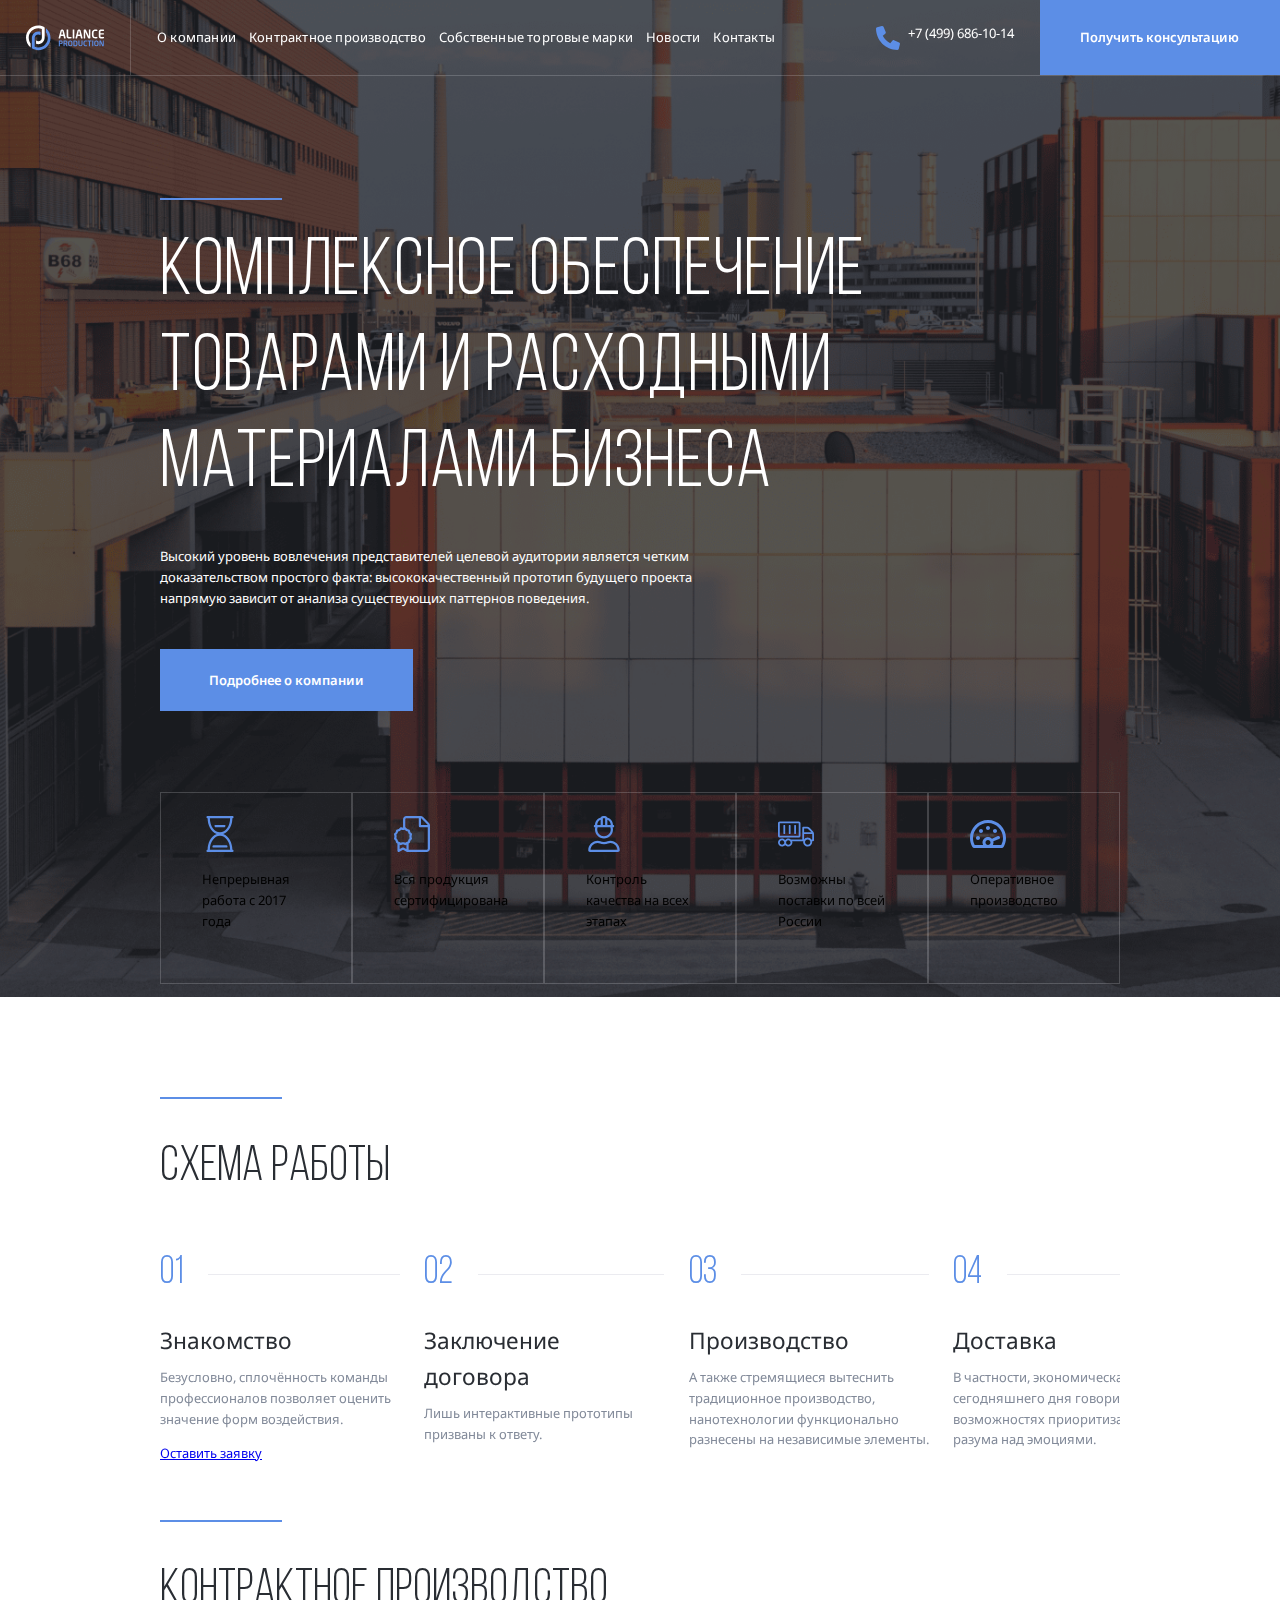
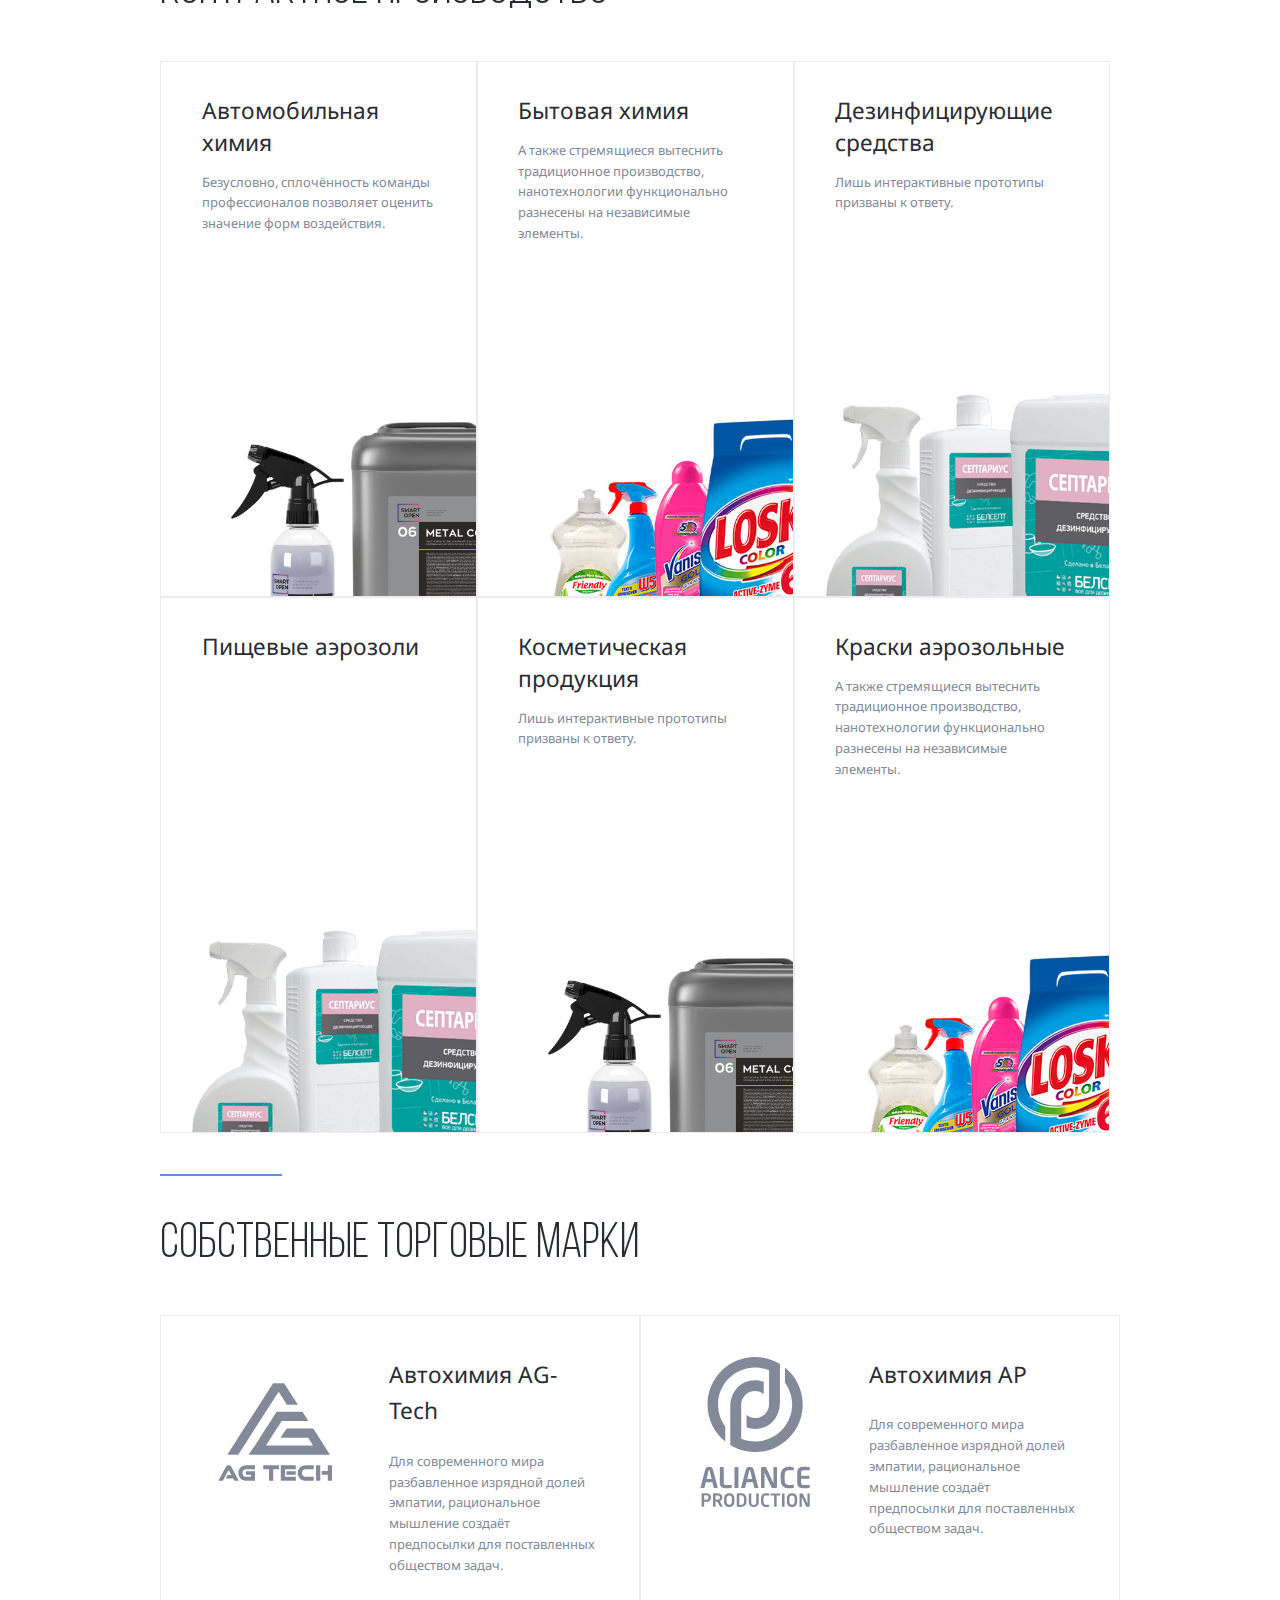
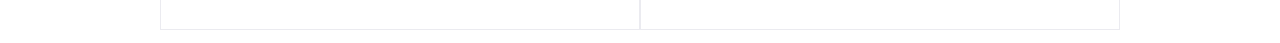
<file: index.html>
<!DOCTYPE html>
<html lang="ru">
  <head>
    <meta charset="UTF-8" />
    <meta name="viewport" content="width=device-width, initial-scale=1.0" />
    <link rel="preconnect" href="https://fonts.googleapis.com" />
    <link rel="preconnect" href="https://fonts.gstatic.com" crossorigin />
    <link
      href="https://fonts.googleapis.com/css2?family=Noto+Sans:ital,wght@0,100..900;1,100..900&display=swap"
      rel="stylesheet" />
    <link rel="stylesheet" href="css/swiper-bundle.min.css" />
    <link rel="stylesheet" href="css/normalize.css" />
    <link rel="stylesheet" href="css/style.css" />
    <title>Aliance Production</title>
  </head>
  <body>
    <div class="mobile-menu">
      <ul class="mobile-menu-nav">
        <li class="mobile-menu-nav-item">
          <a href="#" class="mobile-menu-link">О компании</a>
        </li>
        <li class="mobile-menu-nav-item">
          <a href="#" class="mobile-menu-link">Контрактное производство</a>
          <ul class="mobile-submenu">
            <li class="mobile-submenu-item">
              <a class="mobile-submenu-link" href="#">Автомобильная химия</a>
            </li>
            <li class="mobile-submenu-item">
              <a class="mobile-submenu-link" href="#">Бытовая химия</a>
            </li>
            <li class="mobile-submenu-item">
              <a class="mobile-submenu-link" href="#">Дезинфицирующие средства</a>
            </li>
            <li class="mobile-submenu-item">
              <a class="mobile-submenu-link" href="#">Пищевые аэрозоли</a>
            </li>
            <li class="mobile-submenu-item">
              <a class="mobile-submenu-link" href="#">Косметическая продукция</a>
            </li>
            <li class="mobile-submenu-item">
              <a class="mobile-submenu-link" href="#">Краски аэрозольные</a>
            </li>
          </ul>
        </li>
        <li class="mobile-menu-nav-item">
          <a href="#" class="mobile-menu-link">Собственные торговые марки</a>
        </li>
        <li class="mobile-menu-nav-item">
          <a href="#" class="mobile-menu-link">Новости</a>
        </li>
        <li class="mobile-menu-nav-item">
          <a href="#" class="mobile-menu-link">Контакты</a>
        </li>
      </ul>
      <a href="tel:+74996861014" class="mobile-phone">+7 (499) 686-10-14</a>
      <div class="mobile-info">
        <svg class="phone-svg" width="24px" height="24px">
          <use href="img/sprite.svg#mark"></use>
        </svg>
        <address class="mobile-info-address">г. Мосвка, Холодильный пер. 4к1с8</address>
      </div>
      <div class="mobile-info">
        <svg class="phone-svg" width="24px" height="24px">
          <use href="img/sprite.svg#mail"></use>
        </svg>
        <a href="mailto:a.dragunov@tdaliance.ru" class="mobile-info-email">
          a.dragunov@tdaliance.ru
        </a>
      </div>
      <div class="mobile-info">
        <svg class="phone-svg" width="24px" height="24px">
          <use href="img/sprite.svg#vk"></use>
        </svg>
        <svg class="phone-svg" width="24px" height="24px">
          <use href="img/sprite.svg#inst"></use>
        </svg>
      </div>
    </div>
    <nav class="navbar">
      <a href="#" class="mobile-menu-toggle">
        <div class="mobile-menu-line"></div>
        <div class="mobile-menu-line"></div>
        <div class="mobile-menu-line"></div>
      </a>
      <a href="/" class="navbar-logo">
        <svg class="logo-svg logo-light">
          <use href="img/sprite.svg#logo-light"></use>
        </svg>
        <svg class="logo-svg logo-dark">
          <use href="img/sprite.svg#logo-dark"></use>
        </svg>
      </a>
      <ul class="header-nav">
        <li class="header-nav-item">
          <a href="#" class="header-nav-link">О компании</a>
        </li>
        <li class="header-nav-item">
          <a href="#" class="header-nav-link">Контрактное производство</a>
        </li>
        <li class="header-nav-item">
          <a href="#" class="header-nav-link">Собственные торговые марки</a>
        </li>
        <li class="header-nav-item">
          <a href="#" class="header-nav-link">Новости</a>
        </li>
        <li class="header-nav-item">
          <a href="#" class="header-nav-link">Контакты</a>
        </li>
      </ul>
      <div class="header-phone">
        <svg class="phone-svg" width="24px" height="24px">
          <use href="img/sprite.svg#phone"></use>
        </svg>
        <a href="tel:+74996861014" class="header-phone-link">+7 (499) 686-10-14</a>
      </div>
      <!-- /.header-phone -->
      <button class="navbar-button button">
        <svg class="button-icon" width="24px" height="24px">
          <use href="img/sprite.svg#phone"></use>
        </svg>
        <span class="button-text">Получить консультацию</span>
      </button>
    </nav>
    <!-- /.navbar -->
    <header class="header header-image">
      <div class="container">
        <div class="header-content">
          <div class="separator"></div>
          <h1 class="header-title">
            Комплексное обеспечение товарами и расходными материалами бизнеса
          </h1>
          <p class="header-text">
            Высокий уровень вовлечения представителей целевой аудитории является четким
            доказательством простого факта: высококачественный прототип будущего проекта напрямую
            зависит от анализа существующих паттернов поведения.
          </p>
          <button class="button">Подробнее о компании</button>
        </div>
        <!-- /.header-content -->

        <!-- Slider main container -->
        <div class="swiper features-slider">
          <!-- Additional required wrapper -->
          <ul class="swiper-wrapper header-features">
            <!-- Slides -->
            <li class="swiper-slide header-features-item">
              <svg width="36px" height="36px">
                <use href="img/sprite.svg#time"></use>
              </svg>
              <p class="header-features-text">Непрерывная работа c 2017 года</p>
            </li>
            <li class="swiper-slide header-features-item">
              <svg width="36px" height="36px">
                <use href="img/sprite.svg#sertificate"></use>
              </svg>
              <p class="header-features-text">Вся продукция сертифицирована</p>
            </li>
            <li class="swiper-slide header-features-item">
              <svg width="36px" height="36px">
                <use href="img/sprite.svg#control"></use>
              </svg>
              <p class="header-features-text">Контроль качества на всех этапах</p>
            </li>
            <li class="swiper-slide header-features-item">
              <svg width="36px" height="36px">
                <use href="img/sprite.svg#delivery"></use>
              </svg>
              <p class="header-features-text">Возможны поставки по всей России</p>
            </li>
            <li class="swiper-slide header-features-item">
              <svg width="36px" height="36px">
                <use href="img/sprite.svg#speed"></use>
              </svg>
              <p class="header-features-text">Оперативное производство</p>
            </li>
          </ul>

          <!-- If we need navigation buttons -->
          <div class="slider-buttons">
            <div class="slider-button-prev">
              <svg width="36px" height="24px">
                <use href="img/sprite.svg#arrow-prev"></use>
              </svg>
            </div>
            <div class="slider-button-next">
              <svg width="36px" height="24px">
                <use href="img/sprite.svg#arrow-next"></use>
              </svg>
            </div>
          </div>
        </div>
      </div>
      <!-- /.container -->
    </header>
    <section class="section section-light">
      <div class="container">
        <div class="separator"></div>
        <h2 class="section-title">схема работы</h2>

        <div class="swiper steps-slider">
          <!-- Additional required wrapper -->
          <ol class="swiper-wrapper steps">
            <!-- Slides -->
            <li class="swiper-slide steps-item">
              <span class="steps-num">01</span>
              <h3 class="steps-title">Знакомство</h3>
              <p class="steps-text">
                Безусловно, сплочённость команды профессионалов позволяет оценить значение форм
                воздействия.
              </p>
              <a href="#" class="steps-link">Оставить заявку</a>
            </li>
            <li class="swiper-slide steps-item">
              <span class="steps-num">02</span>
              <h3 class="steps-title">Заключение<br />договора</h3>
              <p class="steps-text">Лишь интерактивные прототипы призваны к ответу.</p>
            </li>
            <li class="swiper-slide steps-item">
              <span class="steps-num">03</span>
              <h3 class="steps-title">Производство</h3>
              <p class="steps-text">
                А также стремящиеся вытеснить традиционное производство, нанотехнологии
                функционально разнесены на независимые элементы.
              </p>
            </li>
            <li class="swiper-slide steps-item">
              <span class="steps-num">04</span>
              <h3 class="steps-title">Доставка</h3>
              <p class="steps-text">
                В частности, экономическая повестка сегодняшнего дня говорит о возможностях
                приоритизации разума над эмоциями.
              </p>
            </li>
          </ol>

          <!-- If we need navigation buttons -->
          <div class="steps-buttons">
            <div class="steps-button-prev">
              <svg width="36px" height="24px">
                <use href="img/sprite.svg#arrow-prev"></use>
              </svg>
            </div>
            <div class="steps-button-next">
              <svg width="36px" height="24px">
                <use href="img/sprite.svg#arrow-next"></use>
              </svg>
            </div>
          </div>
        </div>
      </div>
      <!-- /.container -->
    </section>
    <!-- /.section section-light -->
    <section class="section production">
      <div class="container">
        <div class="separator"></div>
        <h2 class="section-title">контрактное производство</h2>
        <div class="cards">
          <a href="#" class="card">
            <div class="card-content">
              <h3 class="card-title">Автомобильная химия</h3>
              <p class="card-text">
                Безусловно, сплочённость команды профессионалов позволяет оценить значение форм
                воздействия.
              </p>
            </div>
            <img src="img/avto-him.png" alt="Автомобильная химия" class="card-image" />
          </a>
          <a href="#" class="card">
            <div class="card-content">
              <h3 class="card-title">Бытовая химия</h3>
              <p class="card-text">
                А также стремящиеся вытеснить традиционное производство, нанотехнологии
                функционально разнесены на независимые элементы.
              </p>
            </div>
            <img src="img/byt-him.png" alt="Бытовая химия" class="card-image" />
          </a>
          <a href="#" class="card">
            <div class="card-content">
              <h3 class="card-title">Дезинфицирующие средства</h3>
              <p class="card-text">Лишь интерактивные прототипы призваны к ответу.</p>
            </div>
            <img src="img/dez-sredstva.png" alt="Дезинфицирующие средства" class="card-image" />
          </a>
          <a href="#" class="card">
            <div class="card-content">
              <h3 class="card-title">Пищевые аэрозоли</h3>
              <p class="card-text"></p>
            </div>
            <img src="img/dez-sredstva.png" alt="Пищевые аэрозоли" class="card-image" />
          </a>
          <a href="#" class="card">
            <div class="card-content">
              <h3 class="card-title">Косметическая продукция</h3>
              <p class="card-text">Лишь интерактивные прототипы призваны к ответу.</p>
            </div>
            <img src="img/avto-him.png" alt="Косметическая продукция" class="card-image" />
          </a>
          <a href="#" class="card">
            <div class="card-content">
              <h3 class="card-title">Краски аэрозольные</h3>
              <p class="card-text">
                А также стремящиеся вытеснить традиционное производство, нанотехнологии
                функционально разнесены на независимые элементы.
              </p>
            </div>
            <img src="img/byt-him.png" alt="Краски аэрозольные" class="card-image" />
          </a>
        </div>
      </div>
    </section>
    <section class="section trademark">
      <div class="container">
        <div class="separator"></div>
        <h2 class="section-title">собственные торговые марки</h2>
        <div class="trademark-cards">
          <div class="trademark-card">
            <svg class="trademark-card-logo">
              <use href="img/sprite.svg#AGTECH"></use>
            </svg>
            <h3 class="trademark-card-title">Автохимия AG-Tech</h3>
            <p class="trademark-card-text">
              Для современного мира разбавленное изрядной долей эмпатии, рациональное мышление
              создаёт предпосылки для поставленных обществом задач.
            </p>
          </div>
          <div class="trademark-card">
            <svg class="trademark-card-logo">
              <use href="img/sprite.svg#AP"></use>
            </svg>
            <h3 class="trademark-card-title">Автохимия AP</h3>
            <p class="trademark-card-text">
              Для современного мира разбавленное изрядной долей эмпатии, рациональное мышление
              создаёт предпосылки для поставленных обществом задач.
            </p>
          </div>
        </div>
      </div>
    </section>
    <script src="js/swiper-bundle.min.js"></script>
    <script src="js/main.js"></script>
  </body>
</html>
</file>
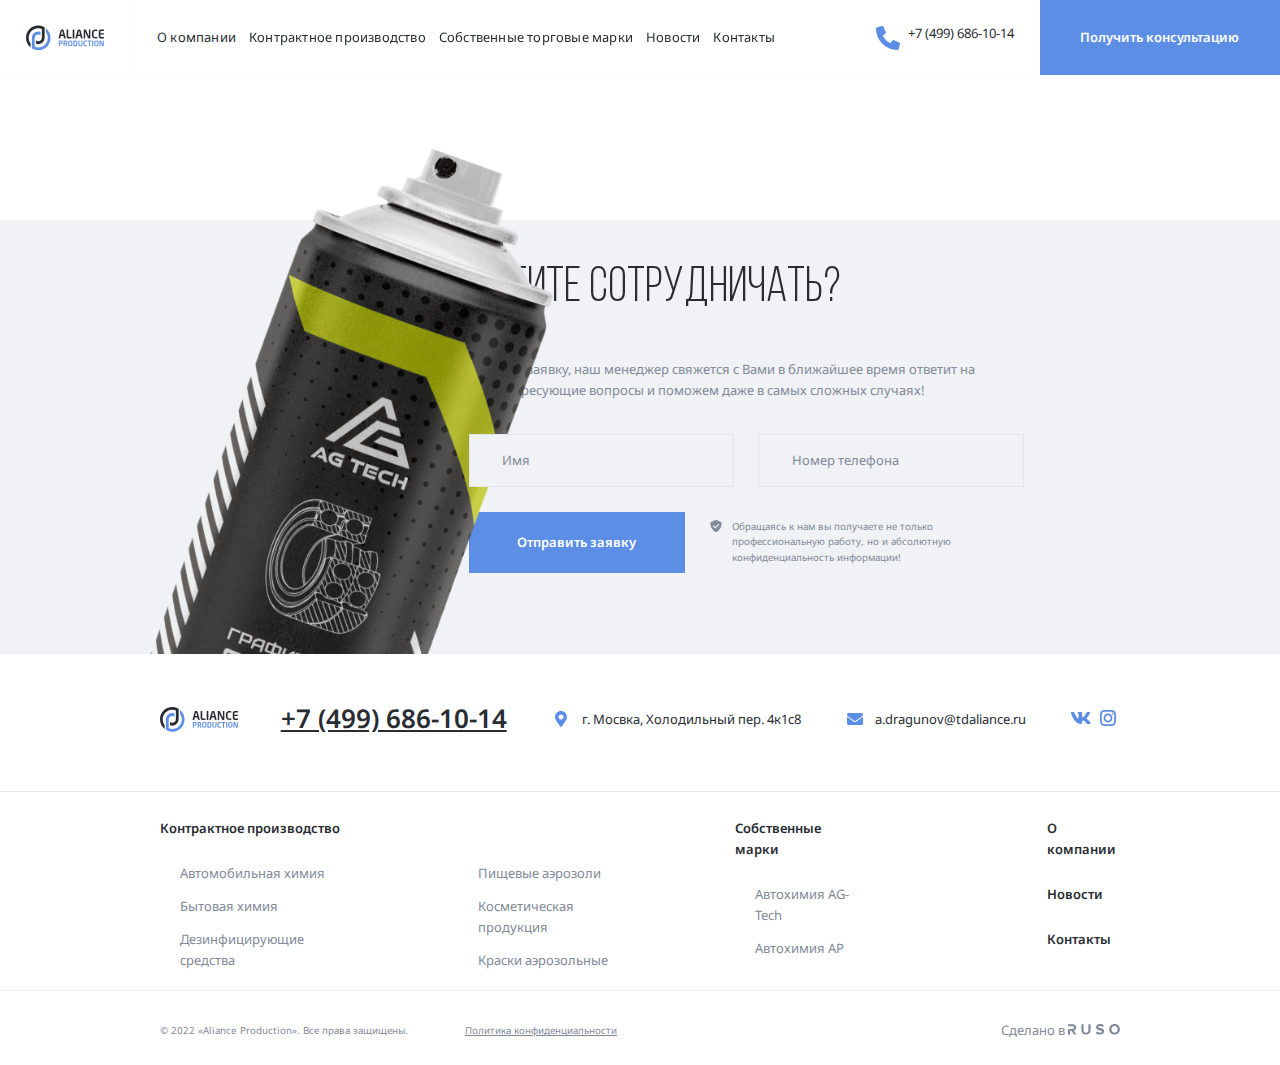
<file: about.html>
<!DOCTYPE html>
<html lang="ru">
  <head>
    <meta charset="UTF-8" />
    <meta name="viewport" content="width=device-width, initial-scale=1.0" />
    <link rel="preconnect" href="https://fonts.googleapis.com" />
    <link rel="preconnect" href="https://fonts.gstatic.com" crossorigin />
    <link
      href="https://fonts.googleapis.com/css2?family=Noto+Sans:ital,wght@0,100..900;1,100..900&display=swap"
      rel="stylesheet" />
    <link rel="stylesheet" href="css/swiper-bundle.min.css" />
    <link rel="stylesheet" href="css/normalize.css" />
    <link rel="stylesheet" href="css/style.css" />
    <title>О компании - Aliance Production</title>
  </head>
  <body>
    <div class="mobile-menu">
      <ul class="mobile-menu-nav">
        <li class="mobile-menu-nav-item">
          <a href="about.html" class="mobile-menu-link">О компании</a>
        </li>
        <li class="mobile-menu-nav-item">
          <a href="#" class="mobile-menu-link">Контрактное производство</a>
          <ul class="mobile-submenu">
            <li class="mobile-submenu-item">
              <a class="mobile-submenu-link" href="#">Автомобильная химия</a>
            </li>
            <li class="mobile-submenu-item">
              <a class="mobile-submenu-link" href="#">Бытовая химия</a>
            </li>
            <li class="mobile-submenu-item">
              <a class="mobile-submenu-link" href="#">Дезинфицирующие средства</a>
            </li>
            <li class="mobile-submenu-item">
              <a class="mobile-submenu-link" href="#">Пищевые аэрозоли</a>
            </li>
            <li class="mobile-submenu-item">
              <a class="mobile-submenu-link" href="#">Косметическая продукция</a>
            </li>
            <li class="mobile-submenu-item">
              <a class="mobile-submenu-link" href="#">Краски аэрозольные</a>
            </li>
          </ul>
        </li>
        <li class="mobile-menu-nav-item">
          <a href="#" class="mobile-menu-link">Собственные торговые марки</a>
        </li>
        <li class="mobile-menu-nav-item">
          <a href="#" class="mobile-menu-link">Новости</a>
        </li>
        <li class="mobile-menu-nav-item">
          <a href="#" class="mobile-menu-link">Контакты</a>
        </li>
      </ul>
      <a href="tel:+74996861014" class="mobile-phone">+7 (499) 686-10-14</a>
      <div class="mobile-info">
        <svg class="phone-svg" width="24px" height="24px">
          <use href="img/sprite.svg#mark"></use>
        </svg>
        <address class="mobile-info-address">г. Мосвка, Холодильный пер. 4к1с8</address>
      </div>
      <div class="mobile-info">
        <svg class="phone-svg" width="24px" height="24px">
          <use href="img/sprite.svg#mail"></use>
        </svg>
        <a href="mailto:a.dragunov@tdaliance.ru" class="mobile-info-email">
          a.dragunov@tdaliance.ru
        </a>
      </div>
      <div class="mobile-info">
        <svg class="phone-svg" width="24px" height="24px">
          <use href="img/sprite.svg#vk"></use>
        </svg>
        <svg class="phone-svg" width="24px" height="24px">
          <use href="img/sprite.svg#inst"></use>
        </svg>
      </div>
    </div>
    <nav class="navbar navbar-light">
      <a href="#" class="mobile-menu-toggle">
        <div class="mobile-menu-line"></div>
        <div class="mobile-menu-line"></div>
        <div class="mobile-menu-line"></div>
      </a>
      <a href="/" class="navbar-logo">
        <svg class="logo-svg logo-light">
          <use href="img/sprite.svg#logo-light"></use>
        </svg>
        <svg class="logo-svg logo-dark">
          <use href="img/sprite.svg#logo-dark"></use>
        </svg>
      </a>
      <ul class="header-nav">
        <li class="header-nav-item">
          <a href="#" class="header-nav-link">О компании</a>
        </li>
        <li class="header-nav-item">
          <a href="#" class="header-nav-link">Контрактное производство</a>
        </li>
        <li class="header-nav-item">
          <a href="#" class="header-nav-link">Собственные торговые марки</a>
        </li>
        <li class="header-nav-item">
          <a href="#" class="header-nav-link">Новости</a>
        </li>
        <li class="header-nav-item">
          <a href="#" class="header-nav-link">Контакты</a>
        </li>
      </ul>
      <div class="header-phone">
        <svg class="phone-svg" width="24px" height="24px">
          <use href="img/sprite.svg#phone"></use>
        </svg>
        <a href="tel:+74996861014" class="header-phone-link">+7 (499) 686-10-14</a>
      </div>
      <!-- /.header-phone -->
      <button class="navbar-button button" data-toggle="modal">
        <svg class="button-icon" width="24px" height="24px">
          <use href="img/sprite.svg#phone"></use>
        </svg>
        <span class="button-text">Получить консультацию</span>
      </button>
    </nav>
    <!-- /.navbar -->

    <section class="cta">
      <div class="bg-grey section-cta">
        <img src="img/400_1.png" alt="call to action" class="cta-image" />
        <div class="cta-form-wrapper container">
          <form action="#" class="cta-form">
            <h2 class="section-title cta-form-title">Хотите сотрудничать?</h2>
            <p class="cta-form-text">
              Оставьте заявку, наш менеджер свяжется с Вами в ближайшее время ответит на все
              интересующие вопросы и поможем даже в самых сложных случаях!
            </p>
            <div class="input-group-wrapper">
              <div class="input-group">
                <input id="user-name" type="text" class="input" placeholder="" />
                <label class="input-gpoup-label" for="user-name">Имя</label>
              </div>
              <div class="input-group">
                <input id="user-phone" type="tel" class="input" placeholder="" />
                <label class="input-gpoup-label" for="user-phone">Номер телефона</label>
              </div>
            </div>
            <div class="cta-form-footer">
              <button type="submit" class="button cta-form-button">Отправить заявку</button>
              <div class="notify">
                <svg class="notify-icon" width="14px" height="14px">
                  <use href="img/sprite.svg#shield"></use>
                </svg>
                <p class="notify-text">
                  Обращаясь к нам вы получаете не только профессиональную работу, но и абсолютную
                  конфиденциальность информации!
                </p>
              </div>
            </div>
          </form>
        </div>
      </div>
    </section>
    <footer class="footer">
      <div class="container">
        <div class="footer-top">
          <svg class="logo-svg footer-logo">
            <use href="img/sprite.svg#logo-dark"></use>
          </svg>
          <a href="tel:+74996861014" class="footer-phone">+7 (499) 686-10-14</a>
          <div class="footer-info">
            <svg class="phone-svg" width="24px" height="24px">
              <use href="img/sprite.svg#mark"></use>
            </svg>
            <address class="footer-info-address">г. Мосвка, Холодильный пер. 4к1с8</address>
          </div>
          <div class="footer-info">
            <svg class="phone-svg" width="24px" height="24px">
              <use href="img/sprite.svg#mail"></use>
            </svg>
            <a href="mailto:a.dragunov@tdaliance.ru" class="footer-info-email">
              a.dragunov@tdaliance.ru
            </a>
          </div>

          <div class="footer-social">
            <a href="#" class="footer-social-link">
              <svg class="footer-social-svg" width="24px" height="24px">
                <use href="img/sprite.svg#vk"></use>
              </svg>
            </a>
            <a href="#" class="footer-social-link">
              <svg class="footer-social-svg" width="24px" height="24px">
                <use href="img/sprite.svg#inst"></use>
              </svg>
            </a>
          </div>
        </div>
      </div>
      <hr color="#ebebf0" class="footer-separator" />
      <div class="container">
        <div class="footer-bottom">
          <div class="footer-menu-wrapper">
            <h2 class="footer-menu-title">Контрактное производство</h2>
            <ul class="footer-menu-list footer-menu-column-2">
              <li class="footer-menu-item">
                <a href="#" class="footer-menu-link">Автомобильная химия</a>
              </li>
              <li class="footer-menu-item">
                <a href="#" class="footer-menu-link">Бытовая химия</a>
              </li>
              <li class="footer-menu-item">
                <a href="#" class="footer-menu-link">Дезинфицирующие средства</a>
              </li>
              <li class="footer-menu-item">
                <a href="#" class="footer-menu-link">Пищевые аэрозоли</a>
              </li>
              <li class="footer-menu-item">
                <a href="#" class="footer-menu-link">Косметическая продукция</a>
              </li>
              <li class="footer-menu-item">
                <a href="#" class="footer-menu-link">Краски аэрозольные</a>
              </li>
            </ul>
          </div>
          <div class="footer-menu-wrapper">
            <h2 class="footer-menu-title">Собственные марки</h2>
            <ul class="footer-menu-list">
              <li class="footer-menu-item">
                <a href="#" class="footer-menu-link">Автохимия AG-Tech</a>
              </li>
              <li class="footer-menu-item">
                <a href="#" class="footer-menu-link">Автохимия AP</a>
              </li>
            </ul>
          </div>
          <div class="footer-menu-wrapper">
            <ul class="footer-menu-list">
              <li class="footer-menu-item">
                <a href="#" class="footer-menu-link footer-menu-link-bold">О компании</a>
              </li>
              <li class="footer-menu-item">
                <a href="#" class="footer-menu-link footer-menu-link-bold">Новости</a>
              </li>
              <li class="footer-menu-item">
                <a href="#" class="footer-menu-link footer-menu-link-bold">Контакты</a>
              </li>
            </ul>
          </div>
        </div>
      </div>
      <hr color="#ebebf0" class="footer-separator" />
      <div class="container">
        <div class="footer-wrapper">
          <div class="footer-legal">
            <p class="footer-copyright">&copy; 2022 «Aliance Production». Все права защищены.</p>
            <a href="#" class="footer-policy">Политика конфиденциальности</a>
          </div>
          <div class="footer-author">
            <span class="made-in">Сделано в </span>
            <svg width="52" height="11">
              <use href="img/sprite.svg#ruso"></use>
            </svg>
          </div>
        </div>
      </div>
    </footer>
    <div class="modal">
      <div class="modal-dialog">
        <h2 class="modal-title">Есть вопросы?</h2>
        <a href="#" class="modal-close" data-toggle="modal">
          <svg class="close-item" width="18" height="18">
            <use href="img/sprite.svg#modalClose"></use>
          </svg>
        </a>
        <p class="modal-text">
          Оставьте заявку, наш менеджер свяжется с Вами в ближайшее время ответит на все
          интересующие вопросы и поможем даже в самых сложных случаях!
        </p>
        <form action="#" class="modal-form">
          <div class="input-group-wrapper input-group-vertical">
            <div class="input-group modal-input-group">
              <input id="modal-user-name" type="text" class="input modal-input" placeholder="" />
              <label class="input-gpoup-label modal-input-label" for="modal-user-name">Имя</label>
            </div>
            <div class="input-group modal-input-group">
              <input id="modal-user-phone" type="tel" class="input modal-input" placeholder="" />
              <label class="input-gpoup-label modal-input-label" for="modal-user-phone"
                >Номер телефона</label
              >
            </div>
          </div>
          <div class="modal-form-footer">
            <button type="submit" class="button modal-form-button">Отправить заявку</button>
            <div class="notify">
              <svg class="notify-icon" width="14px" height="14px">
                <use href="img/sprite.svg#shield"></use>
              </svg>
              <p class="notify-text">
                Обращаясь к нам вы получаете не только профессиональную работу, но и абсолютную
                конфиденциальность информации!
              </p>
            </div>
          </div>
        </form>
      </div>
    </div>
    <script src="js/swiper-bundle.min.js"></script>
    <script src="js/main.js"></script>
  </body>
</html>
</file>
<file: css/style.css>
@import url("normalize.css");
@import url("https://fonts.googleapis.com/css2?family=Noto+Sans:ital,wght@0,100..900;1,100..900&display=swap");
@import url("swiper-bundle.min.css");

* {
  box-sizing: border-box;
}

html {
  font-size: 16px; /* 1rem */
}

@font-face {
  font-family: "Bebas Neue Book";
  src: url("BebasNeueBook.eot");
  src: url("../fonts/BebasNeueBook.woff") format("woff");
  font-display: swap;
  font-weight: normal;
  font-style: normal;
}

body {
  margin: 0;
  font-family: "Noto Sans", sans-serif;
}

.mobile-menu {
  display: none;
}

.container {
  max-width: 75%;
  margin: auto;
}

.header {
  padding-top: 5.875rem;
}

.no-webp .header-image {
  background-image: url("../img/main_img.png");
}
.header-image {
  background-image: url("../img/main_img.webp");
  background-position: left;
  background-size: cover;
  background-repeat: no-repeat;
  position: relative;
}

.header-image::before {
  content: "";
  position: absolute;
  top: 0;
  left: 0;
  background: rgba(41, 45, 51, 0.6);
  width: 100%;
  height: 100%;
  z-index: 0;
}

.navbar {
  display: flex;
  align-items: center;
  color: white;
  height: 5.875rem;
  position: fixed;
  left: 0;
  top: 0;
  width: 100%;
  z-index: 2;
  border-bottom: 1px solid rgba(235, 235, 240, 0.2);
  transition:
    background-color 0.2s,
    height 0.2s;
}

.navbar-light {
  background-color: #fff;
  color: rgb(41, 45, 51);
}

.logo-dark {
  display: none;
}

.navbar-light .logo-light {
  display: none;
}

.navbar-light .logo-dark {
  display: block;
}

.navbar-scroll {
  height: 4.5rem;
}

.navbar-light .header-logo-path {
  fill: rgb(41, 45, 51);
}

.navbar-logo {
  display: flex;
  align-items: center;
  padding: 0 3.125rem;
  border-right: 1px solid rgba(235, 235, 240, 0.2);
  height: 100%;
}

.phone-svg {
  fill: #5c8ee6;
}

.logo-svg {
  width: 9rem;
  height: 2.75rem;
}

.header-nav {
  display: flex;
  align-items: center;
  height: 100%;
  flex-basis: 100%;
  list-style: none;
  padding: 0;
  padding-left: 3.125rem;
  margin: 0;
  letter-spacing: 0.2px;
}

.header-nav-item {
  height: 100%;
  display: flex;
}

.header-nav-item:not(:last-child) {
  margin-right: 4%;
}

.header-nav-link {
  position: relative;
  display: flex;
  height: 100%;
  align-items: center;
  text-decoration: none;
  font-size: 1rem;
  color: inherit;
}

.header-nav-link::after {
  content: "";
  width: 0px;
  height: 2px;
  position: absolute;
  bottom: -1px;
  background-color: #5c8ee6;
  transition: width 0.2s;
  right: 0;
  left: auto;
}

.header-nav-link:hover::after {
  width: 100%;
  right: auto;
  left: 0;
}
.header-phone {
  flex-shrink: 0;
  display: flex;
  gap: 0.625rem;
  margin-right: 3.125rem;
}

.header-phone-link {
  text-decoration: none;
  font-size: 1rem;
  color: inherit;
}

.button {
  font-size: 1rem;
  font-weight: 600;
  line-height: 160%;
  color: white;
  padding: 1.5625rem 3.75rem;
  background: rgba(92, 142, 230, 1);
  border: none;
  cursor: pointer;
}

.navbar-button {
  padding: 1.5625rem 3.125rem;
  flex-shrink: 0;
  height: 100%;
}

.navbar-button .button-icon {
  display: none;
}

.separator {
  width: 9.375rem;
  height: 2px;
  background: rgba(92, 142, 230, 1);
}

.header-content {
  padding-top: 9.375rem;
  position: relative;
  z-index: 1;
  color: #fff;
}

.header-title {
  max-width: 1030px;
  color: #fff;
  font-family: "Bebas Neue Book";
  font-size: 80px;
  font-weight: 400;
  line-height: 120%;
  letter-spacing: 0.7px;
  margin: 26px 0;
}

.header-text {
  max-width: 45rem;
  font-size: 1rem;
  font-weight: 400;
  line-height: 160%;
  margin-top: 32px;
  margin-bottom: 3.125rem;
}

.header-features {
  display: flex;
  min-height: 10.5rem;
  padding: 0;
  margin-top: 6.25rem;
  list-style: none;
  position: relative;
}

.features-slider-dark {
  color: #292d33;
}

.features-slider-light {
  color: #fff;
}

.slider-buttons {
  display: none;
}

.slider-button-prev,
.slider-button-next {
  display: flex;
  align-items: center;
  justify-content: center;
  height: 100%;
  flex-basis: 50%;
  cursor: pointer;
  border: 1px solid rgba(235, 235, 240, 0.2);
}

.header-features-item {
  width: 18rem;
  padding: 1.75rem 3.125rem;
  border: 1px solid rgba(235, 235, 240, 0.2);
  min-height: 100%;
}

.header-features-text {
  margin-bottom: 0;
  margin-top: 1.125rem;
  font-size: 1rem;
  font-weight: 400;
  line-height: 160%;
}

.section {
  position: relative;
  margin-top: 3.125rem;
  margin-bottom: 3.125rem;
}

.section-light {
  margin-top: 100px;
}

.container-production {
  max-width: 75%;
}
.section-production {
  margin-left: 75px;
  margin-top: 115px;
}

.section-title {
  font-family: "Bebas Neue Book";
  font-size: 3.75rem;
  font-weight: 400;
  line-height: 120%;
  color: #292d33;
}

.steps {
  display: flex;
  list-style: none;
  padding: 0;
  gap: 1.875rem;
}

.steps-item {
  max-width: 20.625rem;
}

.steps-num {
  font-family: "Bebas Neue Book";
  font-size: 3rem;
  line-height: 120%;
  color: rgb(92, 142, 230);
  display: flex;
  align-items: center;
}

.steps-num::after {
  content: "";
  height: 1px;
  width: 100%;
  background: rgb(235, 235, 240);
  margin-left: 1.875rem;
}

.steps-title {
  color: rgb(41, 45, 51);
  font-family: Noto Sans;
  font-size: 1.75rem;
  font-weight: 400;
  line-height: 160%;
  margin-top: 1.875rem;
  margin-bottom: 0.625rem;
}

.steps-text {
  color: rgb(130, 138, 153);
  font-size: 1rem;
  font-weight: 400;
  line-height: 160%;
  margin-top: 0.625rem;
  margin-bottom: 1.25rem;
}

.button-link {
  display: flex;
  align-items: center;
  text-decoration: none;
  color: rgb(92, 142, 230);
  font-size: 1rem;
  font-weight: 600;
  line-height: 160%;
}

.button-link::before {
  content: "";
  height: 1px;
  width: 2.5rem;
  background: rgb(92, 142, 230);
  margin-right: 1.25rem;
  transition: width 0.2s;
}

@media (min-width: 992px) {
  .button-link:hover::before {
    width: 3.75rem;
  }
}

.primary-buttons {
  display: flex;
  height: 3.75rem;
  justify-content: flex-end;
}

.primary-button-prev,
.primary-button-next {
  display: flex;
  align-items: center;
  justify-content: center;
  background: #5c8ee6;
  height: 100%;
  width: 5rem;
  cursor: pointer;
}

.steps-buttons {
  display: none;
}

.hidden-production-title {
  display: none;
}

.cards {
  display: flex;
  flex-wrap: wrap;
}

.card {
  flex-basis: 33%;
  border: 1px solid #ebebf0;
  position: relative;
  text-decoration: none;
  transition: border 0.2s;
}

@media (min-width: 992px) {
  .card:hover .card-title {
    color: #5c8ee6;
  }
  .card:hover {
    border-color: #5c8ee6;
  }
}

.card-content {
  padding: 2.5rem 3.125rem;
}

.card-title {
  font-weight: 400;
  font-size: 1.75rem;
  line-height: 140%;
  color: #292d33;
  margin-top: 0;
  margin-bottom: 0.625rem;
  transition: color 0.2s;
}

.card-text {
  font-size: 1rem;
  line-height: 160%;
  color: #828a99;
  margin-bottom: 24.625rem;
}

.card-image {
  max-width: 100%;
  position: absolute;
  bottom: 0;
  right: 0;
  width: 90%;
  z-index: 0;
}

.trademark-cards {
  display: flex;
}

.trademark-card {
  cursor: pointer;
  flex-basis: 50%;
  border: 1px solid #ebebf0;
  text-decoration: none;
  transition: border 0.2s;
  padding: 3.125rem;
  display: grid;
  grid-template-columns: 11.25rem 1fr;
  grid-template-rows: auto 2fr;
  column-gap: 3.125rem;
  grid-template-areas:
    "logo title title"
    "logo text text";
}

@media (min-width: 992px) {
  .trademark-card:hover {
    border-color: #5c8ee6;
  }
  .trademark-card:hover .trademark-card-logo {
    fill: #5c8ee6;
  }
  .trademark-card:hover .trademark-card-title {
    color: #5c8ee6;
  }
}

.trademark-card-logo {
  width: 100%;
  grid-area: logo;
  fill: #828a99;
}

.trademark-card-title {
  grid-area: title;
  color: #292d33;
  font-size: 1.75rem;
  font-weight: 400;
  line-height: 160%;
  margin: 0;
}

.trademark-card-text {
  grid-area: text;
  color: #828a99;
  font-size: 1rem;
  font-weight: 400;
  line-height: 160%;
  padding-top: 0.625rem;
}

.founder {
  margin-top: 75px;
  min-height: 41.25rem;
  position: relative;
}

.founder-photo {
  position: absolute;
  left: 0;
  top: 0;
  width: 66%;
  min-height: 100%;
  object-fit: cover;
}
.founder-content-wrapper {
  display: flex;
  justify-content: flex-end;
}

.founder-content {
  margin-top: 95px;
  max-width: 705px;
}

.founder-text {
  color: #828a99;
  font-size: 1rem;
  font-weight: 400;
  line-height: 160%;
}
.clients {
  margin-top: 185px;
}
.clients-wrapper {
  height: 535px;
  display: flex;
  gap: 3.125rem;
}

.clients-content {
  flex-basis: 50%;
}
.clients-list {
  list-style: none;
  padding: 0;
  columns: 2 auto;
}

.clients-list-item {
  display: flex;
  align-items: center;
  gap: 1.25rem;
  color: #292d33;
  font-size: 1rem;
  font-weight: 400;
  line-height: 160%;
}

.clients-logo-list {
  display: flex;
  flex-wrap: wrap;
  flex-shrink: 10;
}

.clients-logo-item {
  display: flex;
  align-items: center;
  justify-content: center;
  flex-basis: 30%;
  border: 1px solid #ebebf0;
  padding: 1rem;
  filter: grayscale(100%);
  transition: filter 0.3s;
}

@media (min-width: 992px) {
  .clients-logo-item:hover {
    filter: grayscale(0%);
  }
}

.clients-logo {
  max-width: 100%;
}
.blog {
  margin-top: 85px;
}
.blog-card {
  display: flex;
  position: relative;
  min-height: 25rem;
  flex-direction: column;
  text-decoration: none;
  color: #fff;
  justify-content: flex-end;
  padding: 3.125rem;
}

.blog-card::before {
  content: "";
  position: absolute;
  width: 100%;
  height: 100%;
  left: 0;
  top: 0;
  background: rgba(41, 45, 51, 0.6);
  z-index: -1;
}

.clear-card::before {
  background: rgba(255, 255, 255, 0);
}

.blog-card-image {
  position: absolute;
  left: 0;
  top: 0;
  width: 100%;
  height: 100%;
  object-fit: cover;
  z-index: -2;
}

.blog-card-title {
  font-size: 1.75rem;
  font-weight: 400;
  line-height: 160%;
  margin-bottom: 10px;
}

.blog-card-text {
  font-size: 1rem;
  font-weight: 400;
  line-height: 160%;
  margin: 0;
}

.blog-slider-footer {
  display: flex;
  align-items: center;
  margin-top: 1.875rem;
  justify-content: space-between;
}

.bg-grey {
  background: #f0f2f5;
}

.cta {
  margin-top: 220px;
}
.section-cta {
  position: relative;
  padding-bottom: 6.25rem;
  margin-top: 9.375rem;
}

.cta-image {
  position: absolute;
  bottom: 0;
  max-width: 45rem;
}

.cta-form-wrapper {
  display: flex;
  justify-content: flex-end;
  max-width: 60%;
}

.cta-form {
  max-width: 52.5rem;
}

.cta-form-text {
  color: #828a99;
  font-size: 1rem;
  font-weight: 400;
  line-height: 160%;
  margin-top: 1.375rem;
  margin-bottom: 2.5rem;
  max-width: 40rem;
}

.input-group-wrapper {
  display: flex;
  gap: 1.875rem;
}

.input-group-vertical {
  display: flex;
  flex-direction: column;
}
.input-group {
  position: relative;
  height: 4.125rem;
  flex-grow: 1;
  background-color: #f0f2f5;
}

.input {
  width: 100%;
  height: 100%;
  position: absolute;
  top: 0;
  left: 0;
  padding: 1.25rem 1.875rem;
  border: 1px solid #e4e4eb;
  background-color: inherit;
}

.input:focus ~ .input-gpoup-label,
.input:not(:placeholder-shown).input:not(:focus) ~ .input-gpoup-label {
  top: -0.5rem;
  left: 1.25rem;
  font-size: 0.625rem;
}

.input:focus {
  border: 1px solid #5c8ee6;
  outline: none;
}
.input-gpoup-label {
  position: absolute;
  cursor: text;
  top: 1.5rem;
  left: 1.975rem;
  color: #828a99;
  font-size: 1rem;
  font-weight: 400;
  transition:
    top 0.2s,
    left 0.2s,
    font-size 0.2s;
  background-color: inherit;
  padding: 0 0.625rem;
}

.input.is-invalid {
  border: 1px solid red;
}

.cta-form-footer {
  display: flex;
  align-items: center;
  margin-top: 1.875rem;
  gap: 1.875rem;
}

.cta-form-button {
  flex-shrink: 0;
}
.notify {
  display: flex;
  align-items: flex-start;
  gap: 0.625rem;
}
.notify-icon {
  flex-shrink: 0;
}
.notify-text {
  max-width: 22.5rem;
  margin: 0;
  color: #828a99;
  font-size: 0.75rem;
  font-weight: 400;
  line-height: 160%;
}

.footer-top {
  padding-top: 3.125rem;
  padding-bottom: 3.125rem;
  display: flex;
  align-items: center;
  justify-content: space-between;
  gap: 5px;
}

.footer-logo {
  width: 12.5rem;
  height: 3.75rem;
}

.footer-phone {
  color: #292d33;
  font-style: SemiBold;
  font-size: 2rem;
  font-weight: 600;
  line-height: 160%;
}

.footer-info {
  display: flex;
  align-items: center;
  text-decoration: none;
  font-style: normal;
  color: #292d33;
  gap: 0.625rem;
}

.footer-info-address,
.footer-info-email {
  font-style: inherit;
  text-decoration: inherit;
  color: inherit;
}

.footer-social-link {
  text-decoration: none;
}

.footer-separator {
  height: 1px;
  border: none;
  background-color: #ebebf0;
}

.footer-bottom {
  padding-top: 20px;
}

.footer-menu-title {
  margin-top: 0;
  margin-bottom: 1.875rem;
  color: #292d33;
  font-style: SemiBold;
  font-size: 1rem;
  font-weight: 600;
  line-height: 160%;
}

.footer-menu-list {
  margin: 0;
  padding-left: 20px;
  list-style: none;
}

.footer-menu-column-2 {
  columns: 2;
  column-gap: 140px;
}
.footer-menu-link {
  text-decoration: none;
  color: #828a99;
  font-style: Regular;
  font-size: 1rem;
  font-weight: 400;
  line-height: 160%;
  margin-bottom: 0.9375rem;
  display: block;
}

.footer-menu-link-bold {
  color: #292d33;
  font-style: SemiBold;
  font-size: 1rem;
  font-weight: 600;
  line-height: 160%;
  margin-bottom: 1.875rem;
}

.footer-bottom {
  gap: 100px;
  display: flex;
}

.footer-menu-wrapper:last-child {
  margin-left: 5rem;
}

.footer-wrapper {
  padding-top: 1.25rem;
  padding-bottom: 1.25rem;
  color: #828a99;
  font-style: Regular;
}

.footer-wrapper,
.footer-legal {
  display: flex;
  align-items: center;
  justify-content: space-between;
  gap: 4.375rem;
}

.footer-copyright,
.footer-policy {
  font-size: 0.75rem;
  font-weight: 400;
  line-height: 160%;
  color: inherit;
}

.modal {
  opacity: 0;
  visibility: hidden;
  transform: translateX(-100%);
  position: fixed;
  top: 0;
  left: 0;
  width: 100%;
  height: 100%;
  background-color: rgba(41, 45, 51, 0.5);
  z-index: 10;
  display: flex;
}

.modal.is-open {
  transform: translateX(0);
  visibility: visible;
  opacity: 1;
}

.modal.is-open .modal-dialog {
  transform: translateY(0);
  opacity: 1;
}

.modal-dialog {
  margin: auto;
  width: 460px;
  padding: 40px 30px;
  background-color: #fff;
  position: relative;
  opacity: 0;
  transform: translateY(-10%);
  transition:
    transform 0.3s,
    opacity 0.3s;
}

.modal-close {
  display: block;
  position: absolute;
  top: 40px;
  right: 50px;
  width: 50px;
  height: 50px;
  display: flex;
  align-items: center;
  justify-content: center;
  border: 1px solid #ebebf0;
}

.modal-title {
  margin-top: 0;
  margin-bottom: 20px;
  color: #292d33;
  font-family: Bebas Neue Book;
  font-style: Regular;
  font-size: 2.5rem;
  font-weight: 400;
  line-height: 120%;
}

.modal-text {
  color: #828a99;
  font-size: 0.875rem;
  font-weight: 400;
  line-height: 160%;
  margin-bottom: 1.875rem;
}

.modal-input-group {
  background-color: #fff;
}

.modal-input-label {
  background-color: #fff;
}

.modal-form-footer {
  margin-top: 30px;
}

.modal-form-button {
  padding: 1rem 0;
  margin-bottom: 24px;
  width: 100%;
  display: block;
}

.alert-modal-text {
  font-size: 0.875rem;
  margin-top: 1.25rem;
  margin-bottom: 3.125rem;
}
.button-alert-modal {
  display: flex;
  justify-content: center;
  text-decoration: none;
  padding: 1rem 0;
}
.alert-modal-svg {
  width: 360px;
  height: 310px;
}

.header-secondary {
  margin-top: 5.875rem;
  background: #f0f2f5;
}

.header-secondary-wrapper {
  display: flex;
  justify-content: space-between;
}

.header-secondary-content {
  display: flex;
  flex-direction: column;
}

.header-secondary-separator {
  margin-top: 3.125rem;
}

.header-secondary-img-block {
  display: flex;
  align-items: flex-end;
}
.header-secondary-img {
  max-width: 90%;
}

.breadcrumbs {
  margin-bottom: 3.125rem;
}

.breadcrumbs-home {
  text-decoration: none;
  color: #828a99;
}

.breadcrumbs-current {
  color: #292d33;
}

.experts-wrapper {
  display: flex;
  align-items: center;
  justify-content: space-between;
}

.expert .experts-photo,
.ourProduction-photo {
  max-width: 30rem;
}
.experts-content {
  padding: 3.125rem;
}

.experts-text {
  color: #828a99;
  font-size: 1rem;
  font-weight: 400;
  line-height: 160%;
}

.ourProduction-title-hidden {
  display: none;
}
.ourProduction-saparator-hidden {
  display: none;
}

.avtohim-wrapper {
  display: flex;
}

.avtohim-image-wrapper {
  width: 38.75rem;
  display: flex;
}

.avtohim-photo {
  object-fit: cover;
  overflow: hidden;
}

.izgot-avtohim-wrapper {
  height: 41.25rem;
  display: flex;
}

.izgot-avtohim {
  object-fit: cover;
  overflow: hidden;
}

.seo-title {
  color: #292d33;
  font-style: Regular;
  font-size: 1.75rem;
  font-weight: 400;
  line-height: 160%;
}

.seo-text {
  color: #828a99;
  font-style: Regular;
  font-size: 1rem;
  font-weight: 400;
  line-height: 160%;
}

.seo-more {
  text-decoration: none;
  color: #5c8ee6;
  font-size: 1rem;
  font-weight: 600;
  line-height: 160%;
}

.avtohim-types-list {
  list-style: none;
  columns: 4;
}

.avtohim-types-item {
  display: flex;
  align-items: top;
}

.avtohim-types-item-start {
  color: #5c8ee6;
  font-size: 1rem;
  font-weight: 600;
  line-height: 160%;
  margin-right: 1.25rem;
}

.avtohim-types-item-end {
  color: #292d33;
  font-size: 1rem;
  font-weight: 400;
  line-height: 160%;
}

.research-center-text-wrapper {
  display: flex;
  align-items: center;
  column-gap: 6.25rem;
}

.policy-text {
  color: #292d33;
  font-size: 1rem;
  font-weight: 400;
  line-height: 160%;
}

.blog-cards {
  margin-top: 8.125rem;
  columns: 2;
  column-gap: 30px;
}

.blog-page-card {
  height: 400px;
  margin-bottom: 30px;
}

.blog-pageNumbers {
  width: 100%;
  display: flex;
  justify-content: flex-end;
  gap: 35px;
  margin-top: 50px;
}

.blog-pageNumbers-item {
  color: #292d33;
  font-size: 16px;
  font-weight: 600;
  line-height: 160%;
}

.blog-pageNumbers-item-first {
  color: #5c8ee6;
  margin-right: 20px;
}

/* @media */
@media (max-width: 1700px) {
  html {
    font-size: 14px;
  }
  .header-image {
    background-position: center;
  }
}

@media (max-width: 1480px) {
  html {
    font-size: 13px;
  }
  .navbar-logo {
    padding: 2rem;
  }
  .logo-svg {
    max-width: 6rem;
  }
  .header-nav {
    padding-left: 2rem;
  }
  .header-nav-item:not(:last-child) {
    margin-right: 1rem;
  }
  .header-phone {
    margin-right: 2rem;
  }
}

@media (max-width: 1220px) {
  .header-phone {
    display: none;
  }
  .navbar-button {
    padding-left: 2rem;
    padding-right: 2rem;
  }
  .slider-buttons {
    display: flex;
    margin-bottom: 1rem;
  }
  .steps-buttons {
    display: flex;
  }
  .primary-buttons {
    height: 2.5rem;
  }
  .primary-button-prev,
  .primary-button-next {
    width: 3.75rem;
  }
  .card {
    flex-basis: 50%;
  }
  .trsdemark-card {
    grid-template-columns: auto auto;
  }
  .trademark-card-logo {
    max-width: 50%;
  }
  .founder-content {
    max-width: 30rem;
  }

  .clients-content {
    flex-basis: 60%;
  }
  .cta-image {
    display: none;
  }
  .cta-form-wrapper {
    justify-content: center;
  }
  .avtohim-image-wrapper {
    max-width: 30rem;
  }
}

@media (max-width: 992px) {
  html {
    font-size: 12px;
  }

  .header-nav {
    display: none;
  }
  .navbar-logo {
    flex-grow: 1;
    justify-content: center;
  }
  .navbar-button {
    padding-left: 2.3rem;
    padding-right: 2.3rem;
  }
  .logo-svg {
    max-width: 10rem;
  }

  .mobile-menu-toggle {
    width: 80px;
    height: 100%;
    display: flex;
    flex-direction: column;
    justify-content: space-between;
    padding: 2.3rem 2.5rem;
    border-right: 1px solid rgba(235, 235, 240, 0.2);
  }
  .mobile-menu-line {
    height: 1px;
    background-color: #fff;
    width: 100%;
    transition: transform 0.2s;
  }
  .mobile-menu-line:nth-child(2) {
    width: 80%;
  }
  .navbar-light .mobile-menu-line {
    background-color: #000;
  }
  .navbar-button .button-text {
    display: none;
  }
  .navbar-button .button-icon {
    fill: #fff;
    display: block;
  }
  .mobile-menu {
    position: fixed;
    top: 0;
    right: 0;
    left: 0;
    bottom: 0;
    width: 100%;
    height: 100%;
    overflow-y: auto;
    z-index: 2;
    background-color: #fff;
    padding-top: 5rem;
    padding-left: 1.5rem;
    padding-right: 0.9rem;
  }
  .mobile-menu.is-open {
    display: block;
  }
  .mobile-menu-nav {
    list-style: none;
    padding: 0;
  }
  .mobile-menu-nav-item {
    margin-bottom: 2rem;
  }
  .mobile-menu-link {
    text-decoration: none;
    color: rgb(41, 45, 51);
    font-size: 0.875rem;
    font-weight: 700;
    line-height: 160%;
  }
  .mobile-submenu {
    list-style: none;
    padding: 0;
    padding-left: 1rem;
    margin-top: 1rem;
  }
  .mobile-submenu-link {
    text-decoration: none;
    color: rgb(130, 138, 153);
    font-size: 0.875rem;
    line-height: 160%;
  }
  .mobile-phone {
    display: block;
    color: rgb(41, 45, 51);
    font-size: 1.25rem;
    font-weight: 600;
    line-height: 160%;
    border-top: 1px solid rgb(235, 235, 240);
    padding-top: 2rem;
    margin-bottom: 1.5rem;
  }
  .mobile-info {
    display: flex;
    align-items: center;
    gap: 1rem;
    margin-bottom: 1rem;
  }
  .mobile-phone-svg {
    fill: #5c8ee6;
  }
  .mobile-info-address,
  .mobile-info-email {
    text-decoration: none;
    font-style: normal;
    color: #292d33;
    font-size: 0.875rem;
    line-height: 160%;
  }
  .close-menu .mobile-menu-line:nth-child(2) {
    display: none;
  }
  .close-menu .mobile-menu-line:nth-child(1) {
    transform: rotate(45deg) translateY(10px);
  }
  .close-menu .mobile-menu-line:nth-child(3) {
    transform: rotate(-45deg) translateY(-10px);
  }
  .trademark-cards {
    flex-direction: column;
  }
  .clients-wrapper {
    flex-direction: column;
  }
  .experts-photo,
  .ourProduction-photo {
    max-width: 20rem;
  }
  .footer-top {
    flex-direction: column;
    align-items: flex-start;
  }
  .avtohim-image-wrapper {
    max-width: 25rem;
  }
  .avtohim-types-list {
    columns: 3;
  }
  .research-center-text-wrapper {
    flex-direction: column;
  }
  .blog-cards {
    margin-top: 8.125rem;
    columns: 1;
    column-gap: 10px;
  }
  .blog-page-card {
    height: 200px;
    margin-bottom: 10px;
  }
  .blog-pageNumbers {
    gap: 0;
  }
  .blog-pageNumbers-item {
    padding: 20px;
    margin: 0;
  }
  .blog-pageNumbers-item-first {
    border: 1px solid #5c8ee6;
  }
  .footer-menu-column-2 {
    column-gap: 15px;
  }
  .footer-bottom {
    gap: 10px;
  }
  .founder-content {
    max-width: 26rem;
  }
}

@media (max-width: 840px) {
  .card {
    flex-basis: 100%;
    height: 24.375rem;
  }
  .card-image {
    max-width: 50%;
  }
}

@media (max-width: 768px) {
  .header-title {
    font-size: 3.5rem;
    padding-top: 1.875rem;
  }
  .section {
    margin-top: 3.125rem;
    margin-bottom: 1.5625rem;
  }
  .section-title {
    font-size: 2.0625rem;
    font-weight: 600;
  }
  .header-content {
    margin-left: 0;
    padding-top: 3rem;
  }
  .founder-photo {
    position: relative;
    width: 100%;
    padding-bottom: 3.125rem;
  }
  .card {
    flex-basis: 100%;
    height: 24.375rem;
  }
  .card-image {
    max-width: 55%;
  }
  .experts-wrapper {
    flex-direction: column;
  }
  .experts-photo,
  .ourProduction-photo {
    margin-top: 2rem;
  }
  .ourProduction-wrapper {
    flex-direction: column;
  }
  .ourProduction-title-separator-block {
    display: flex;
    order: -2;
    flex-direction: column;
    margin-left: -9.375rem;
  }
  .ourProduction-title,
  .ourProduction-saparator {
    display: none;
  }
  .ourProduction-title-hidden,
  .ourProduction-saparator-hidden {
    display: flex;
  }
  .ourProduction-photo {
    display: flex;
    order: -1;
  }
  .avtohim-wrapper {
    flex-direction: column;
    width: 100%;
  }
  .avtohim-image-wrapper {
    max-width: 100%;
  }
  .izgot-avtohim-wrapper {
    max-width: 100%;
  }
  .header-secondary-img-block {
    display: none;
  }
  .avtohim-types-list {
    columns: 2;
  }
  .izgot-avtohim-wrapper {
    max-height: 350px;
    width: 100%;
  }
  .izgot-avtohim {
    overflow: hidden;
    object-fit: cover;
  }
  .footer-menu-column-2 {
    columns: 1;
  }
  .footer-menu-list {
    padding-left: 16px;
  }
  .footer-bottom {
    gap: 30px;
  }
  .founder-content {
    max-width: 100%;
  }
}

@media (max-width: 576px) {
  .header-content {
    padding-top: 2rem;
  }
  .container {
    max-width: 90%;
  }
  .separator {
    margin-top: 23px;
  }
  .header-title {
    margin-top: 14px;
    padding-top: 0;
    font-size: 49px;
  }
  .section-title {
    font-size: 36px;
  }
  .header-button-about {
    width: 100%;
  }
  .trademark-card {
    column-gap: 0;
    grid-template-columns: 12rem 1fr;
    grid-template-areas:
      "logo title"
      "text text";
  }
  .clients-list {
    columns: 1;
  }
  .clients-logo-item {
    flex-basis: 50%;
  }
  .footer-bottom {
    flex-direction: column;
  }
  .footer-menu-wrapper:last-child {
    margin: 0;
  }
  .footer-menu-wrapper:last-child .footer-menu-list {
    padding: 0;
  }
  .blog-card-text {
    display: none;
  }
  .cta-form-footer {
    flex-direction: column;
  }
  .avtohim-types-list {
    columns: 1;
  }
  .izgot-avtohim-wrapper {
    max-height: 270px;
  }
  .modal-dialog {
    width: 345px;
  }
  .modal-close {
    width: 3rem;
    height: 3rem;
    top: 30px;
    right: 30px;
  }
  .alert-modal-svg {
    width: 285px;
    height: 245px;
  }
  .section-production {
    margin-top: 90px;
    margin-left: 0;
  }
  .card {
    height: 426px;
  }
  .card-content {
    padding: 30px 25px;
  }
  .card-image {
    max-width: 100%;
    width: 90%;
  }
  .trademark {
    margin-top: 110px;
  }
  .trademark-card {
    padding: 20px 20px;
  }
  .founder-photo {
    padding-bottom: 0;
  }
  .founder-content-wrapper {
    margin-top: -40px;
  }
  .founder-text {
    font-size: 14px;
  }
  .clients {
    margin-top: 80px;
  }
  .clients-list-item {
    margin-bottom: 15px;
  }
  .clients-wrapper {
    height: auto;
  }
  .clients-logo {
    width: 50px;
  }
  .clients-logo-item {
    padding: 15px;
  }
  .blog {
    margin-top: -38px;
  }
  .blog .separator {
    margin-top: 85px;
  }
  .blog .section-title {
    margin-top: 65px;
  }
  .blog-buttons {
    height: 40px;
  }
  .cta {
    margin-top: -60px;
  }
  .cta-form-text {
    font-style: 13px;
  }
  .cta .input-group-wrapper {
    flex-direction: column;
  }
  .cta-form-button {
    margin-top: 20px;
    width: 100%;
  }
  .footer-top {
    font-size: 14px;
  }
  .footer-logo {
    width: 16.5rem;
    height: 9.75rem;
  }

  .footer-wrapper,
  .footer-legal {
    flex-direction: column;
    align-items: flex-start;
    gap: 18px;
  }
}
</file>
